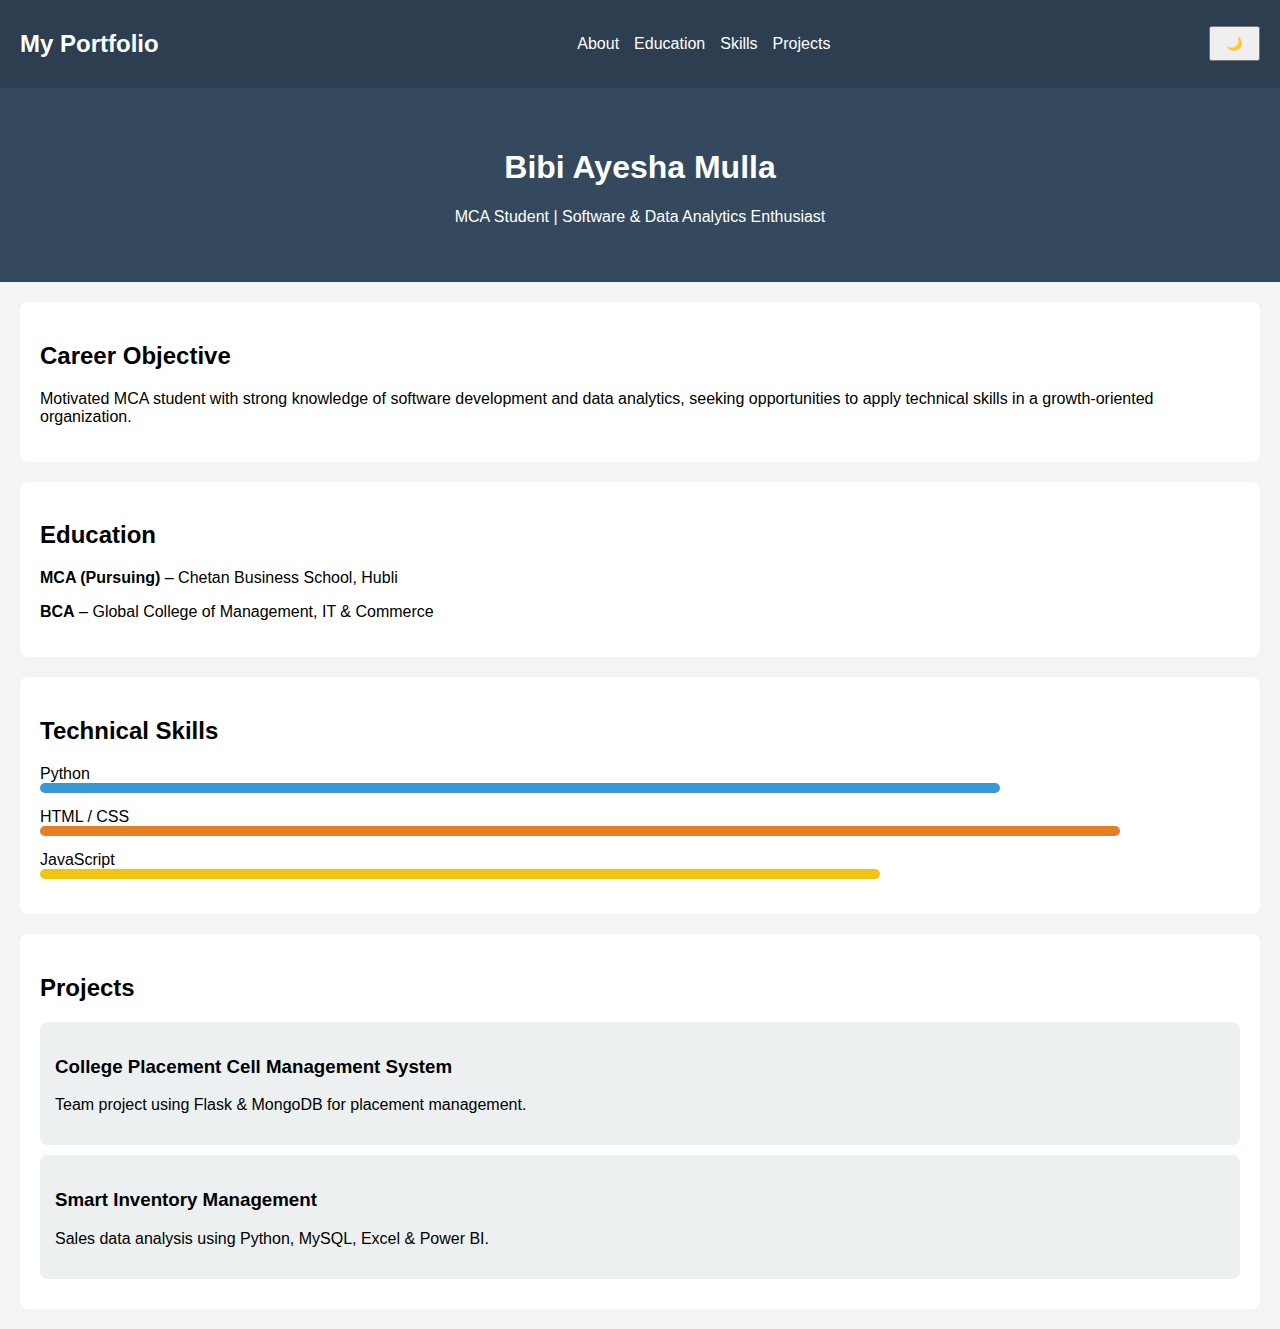
<file: index.html>
<!DOCTYPE html>
<html lang="en">
<head>
    <meta charset="UTF-8">
    <title>Bibi Ayesha Mulla | Interactive Portfolio</title>
    <link rel="stylesheet" href="style.css">
</head>
<body>

<!-- NAVBAR -->
<nav>
    <h2>My Portfolio</h2>
    <ul>
        <li><a href="#about">About</a></li>
        <li><a href="#education">Education</a></li>
        <li><a href="#skills">Skills</a></li>
        <li><a href="#projects">Projects</a></li>
        
    </ul>
    <button onclick="toggleDarkMode()">🌙</button>
</nav>

<!-- HEADER -->
<header>
    <h1>Bibi Ayesha Mulla</h1>
    <p>MCA Student | Software & Data Analytics Enthusiast</p>
</header>

<!-- ABOUT -->
<section id="about">
    <h2>Career Objective</h2>
    <p>
        Motivated MCA student with strong knowledge of software development
        and data analytics, seeking opportunities to apply technical skills
        in a growth-oriented organization.
    </p>
</section>

<!-- EDUCATION -->
<section id="education">
    <h2>Education</h2>
    <p><strong>MCA (Pursuing)</strong> – Chetan Business School, Hubli</p>
    <p><strong>BCA</strong> – Global College of Management, IT & Commerce</p>
</section>

<!-- SKILLS -->
<section id="skills">
    <h2>Technical Skills</h2>

    <div class="skill">
        <span>Python</span>
        <div class="bar python"></div>
    </div>

    <div class="skill">
        <span>HTML / CSS</span>
        <div class="bar html"></div>
    </div>

    <div class="skill">
        <span>JavaScript</span>
        <div class="bar js"></div>
    </div>

</section>

<!-- PROJECTS -->
<section id="projects">
    <h2>Projects</h2>

    <div class="project-card">
        <h3>College Placement Cell Management System</h3>
        <p>Team project using Flask & MongoDB for placement management.</p>
    </div>

    <div class="project-card">
        <h3>Smart Inventory Management</h3>
        <p>Sales data analysis using Python, MySQL, Excel & Power BI.</p>
    </div>
</section>
</file>
<file: style.css>
body {
    font-family: Arial, sans-serif;
    margin: 0;
    background: #f4f4f4;
    transition: 0.3s;
}

.dark {
    background: #121212;
    color: white;
}

nav {
    display: flex;
    justify-content: space-between;
    align-items: center;
    background: #2c3e50;
    padding: 10px 20px;
    color: white;
}

nav ul {
    list-style: none;
    display: flex;
    gap: 15px;
}

nav a {
    color: white;
    text-decoration: none;
}

header {
    text-align: center;
    padding: 40px;
    background: #34495e;
    color: white;
}

section {
    margin: 20px;
    padding: 20px;
    background: white;
    border-radius: 8px;
}

.dark section {
    background: #1e1e1e;
}

.skill {
    margin-bottom: 15px;
}

.bar {
    height: 10px;
    background: #ccc;
    border-radius: 5px;
}

.python { width: 80%; background: #3498db; }
.html { width: 90%; background: #e67e22; }
.js { width: 70%; background: #f1c40f; }

.project-card {
    padding: 15px;
    margin: 10px 0;
    border-radius: 8px;
    background: #ecf0f1;
    transition: transform 0.3s;
}

.project-card:hover {
    transform: scale(1.05);
}

input {
    display: block;
    width: 90%;
    margin: 10px 0;
    padding: 8px;
}

button {
    padding: 8px 15px;
    cursor: pointer;
}

footer {
    text-align: center;
    padding: 15px;
    background: #2c3e50;
    color: white;
}
</file>
<file: Portfolio/style.css>
body {
    font-family: Arial, sans-serif;
    margin: 0;
    background: #f4f4f4;
    transition: 0.3s;
}

.dark {
    background: #121212;
    color: white;
}

nav {
    display: flex;
    justify-content: space-between;
    align-items: center;
    background: #2c3e50;
    padding: 10px 20px;
    color: white;
}

nav ul {
    list-style: none;
    display: flex;
    gap: 15px;
}

nav a {
    color: white;
    text-decoration: none;
}

header {
    text-align: center;
    padding: 40px;
    background: #34495e;
    color: white;
}

section {
    margin: 20px;
    padding: 20px;
    background: white;
    border-radius: 8px;
}

.dark section {
    background: #1e1e1e;
}

.skill {
    margin-bottom: 15px;
}

.bar {
    height: 10px;
    background: #ccc;
    border-radius: 5px;
}

.python { width: 80%; background: #3498db; }
.html { width: 90%; background: #e67e22; }
.js { width: 70%; background: #f1c40f; }

.project-card {
    padding: 15px;
    margin: 10px 0;
    border-radius: 8px;
    background: #ecf0f1;
    transition: transform 0.3s;
}

.project-card:hover {
    transform: scale(1.05);
}

input {
    display: block;
    width: 90%;
    margin: 10px 0;
    padding: 8px;
}

button {
    padding: 8px 15px;
    cursor: pointer;
}

footer {
    text-align: center;
    padding: 15px;
    background: #2c3e50;
    color: white;
}
</file>
